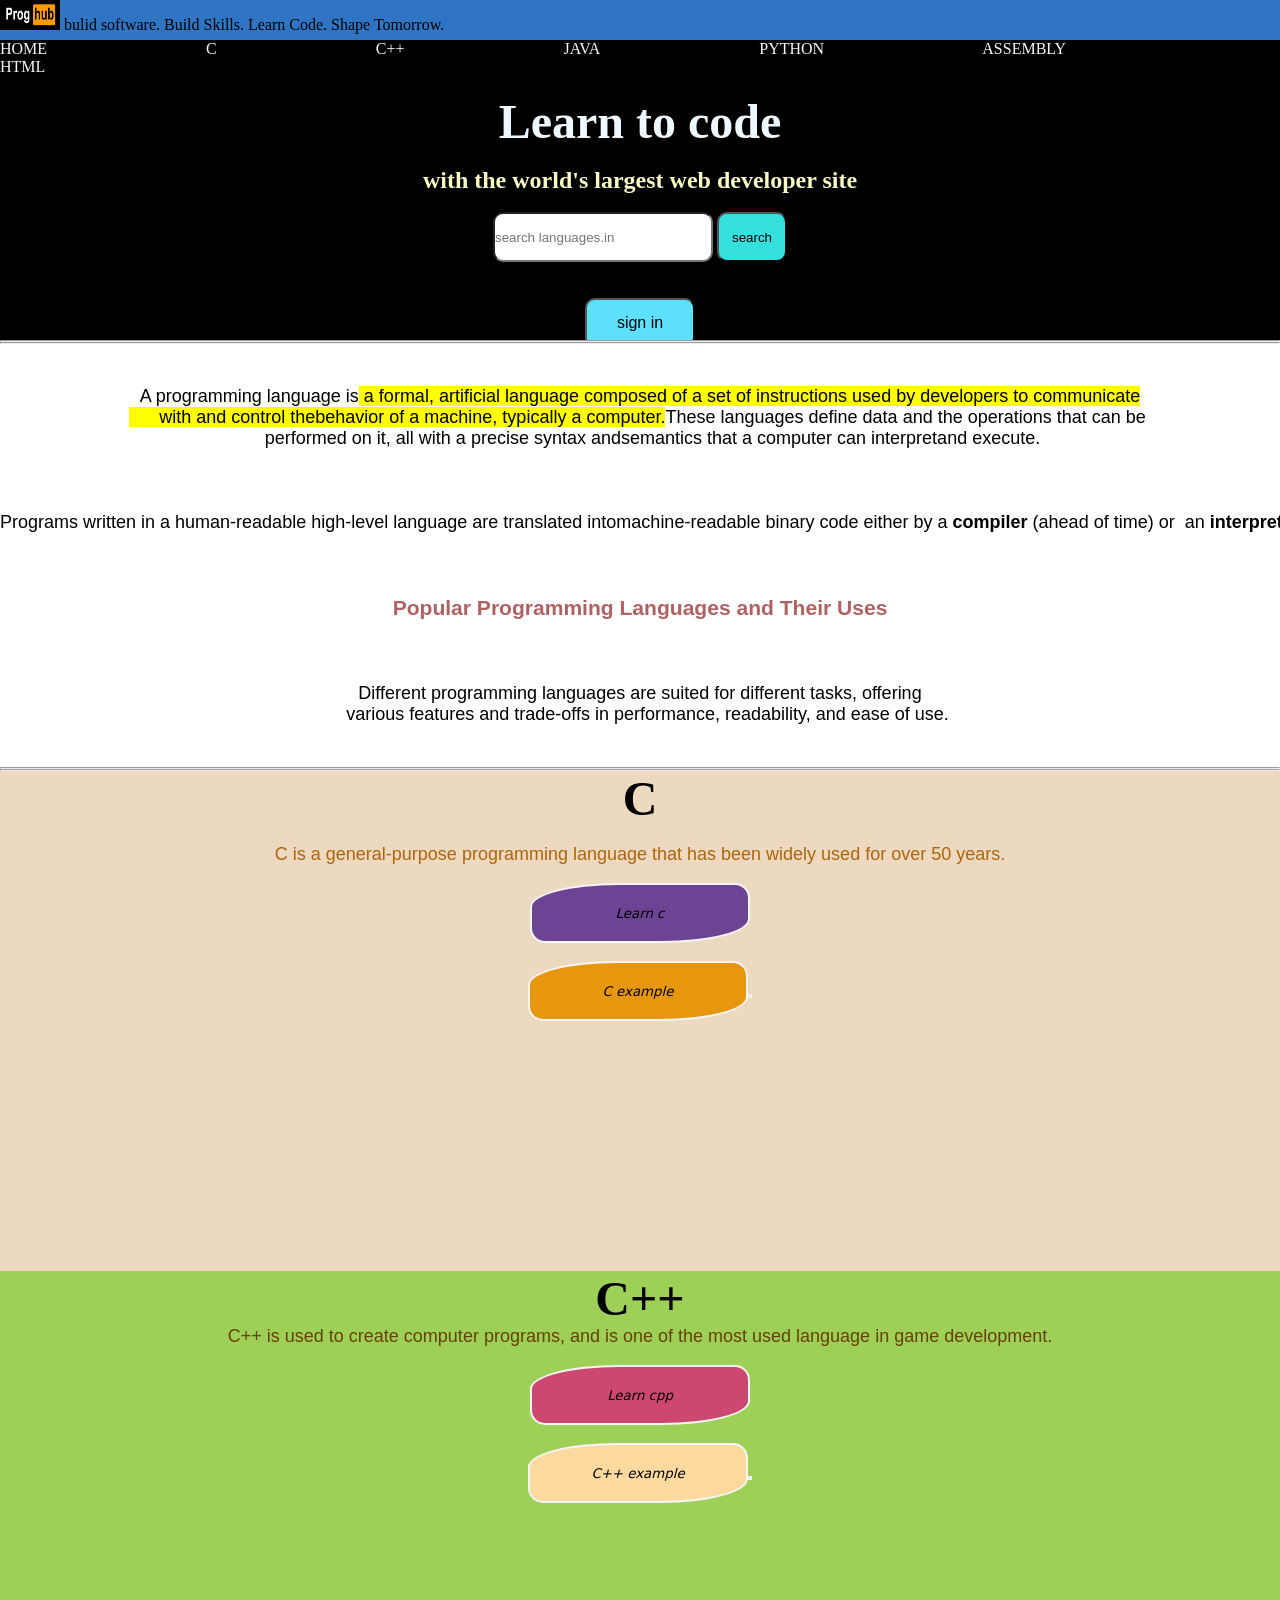
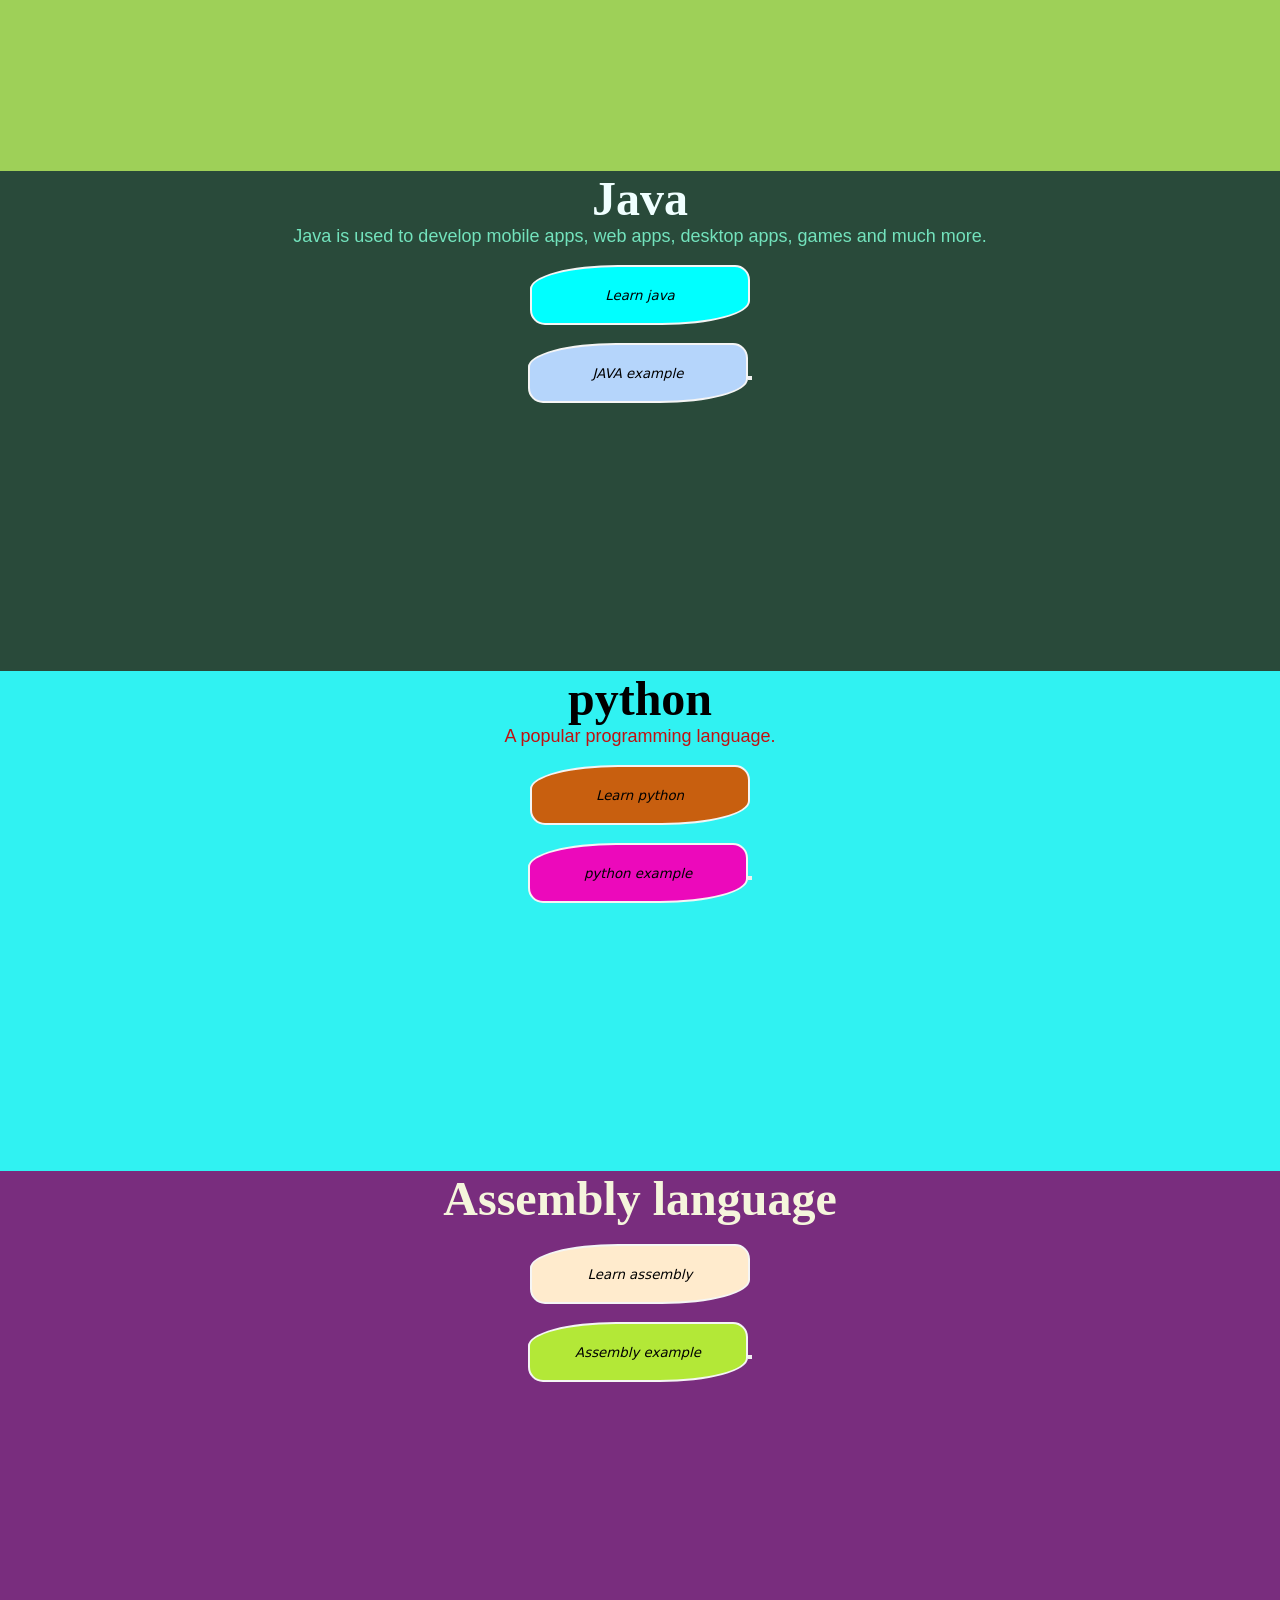
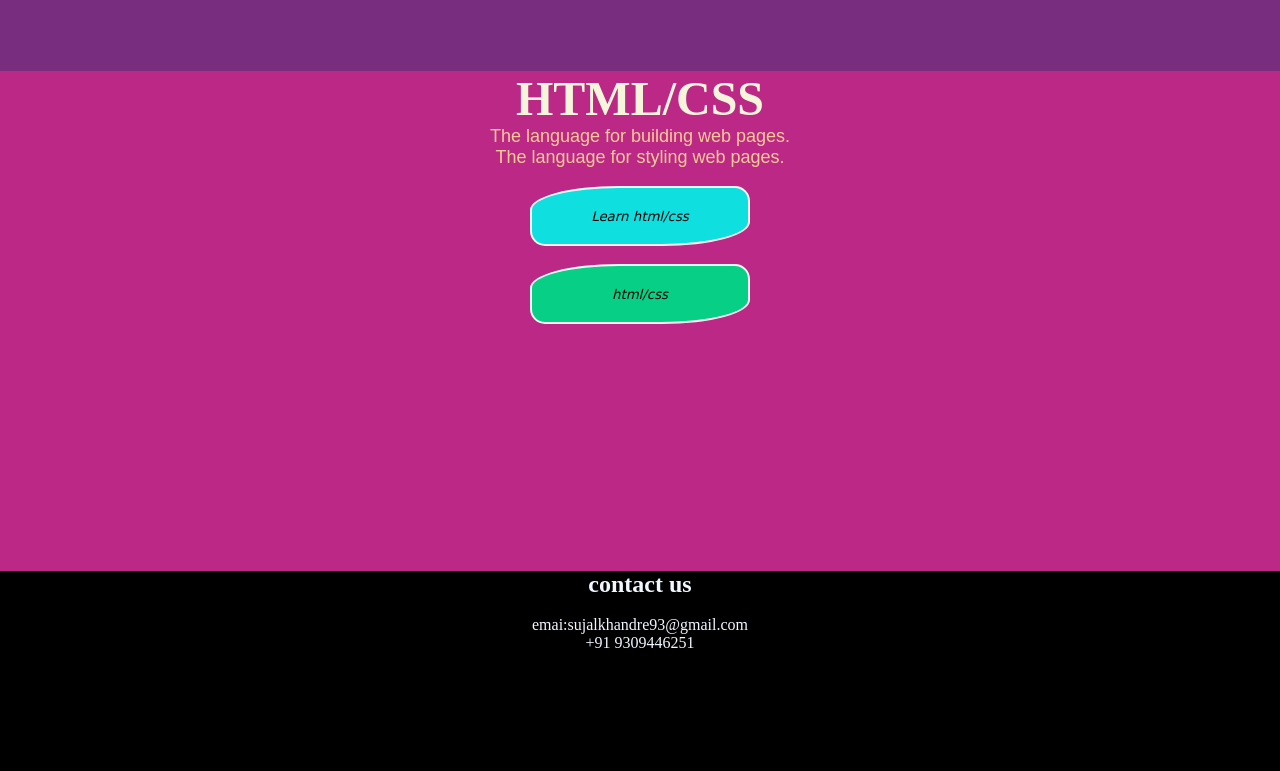
<file: index.html>
<!DOCTYPE html>
<html lang="en">
<head>
 <meta charset="UTF-8">
 <meta name="viewport" content="width=device-width, initial-scale=1.0">
<title>programming hub</title>
<link rel="stylesheet" href="style2.css">
</head>
<body>
<header>
  <nav>
    <div id="navbar1">
     
       <img src="proghub.png" height="30px" width="60px">
        bulid software. Build Skills. Learn Code. Shape Tomorrow.
    
    </div>

   <div id="navbar2">
    
      <a href="home" id="head2">HOME</a>
      <a href="#c" id="head2"> C</a>
      <a href="#cpp" id="head2">C++</a>
      <a href="#java" id="head2">JAVA</a>
      <a href="#python" id="head2">PYTHON</a>
      <a href="#assembly" id="head2">ASSEMBLY</a>
      <a href="#html" id="head2">HTML</a>
      


      <br><br>
      <h1  align="center" id="nav1">Learn to code </h1><br>

      <h3 id="nav2" align="center">with the world's largest web developer site</h3><br>
      
     <center>
         <input type="search" placeholder="search languages.in">
         <button id="three">search</button><br><br><br>
         <a href="sign.html"><button id="one">sign in</button></a>
      </center>
    
    </div>
  </nav>  
</header>
<hr>
<hr>

<center>
  
  <pre> 
    <p>A programming language is<mark> a formal, artificial language composed of a set of instructions used by developers to communicate
      with and control thebehavior of a machine, typically a computer.</mark>These languages define data and the operations that can be 
      performed on it, all with a precise syntax andsemantics that a computer can interpretand execute. </p>

   <p>Programs written in a human-readable high-level language are translated intomachine-readable binary code either by a<b> compiler </b>(ahead of time) or  an<b> interpreter</b> (at runtime). </p>

    <h3><b>Popular Programming Languages and Their Uses</b></h3>

    <p>Different programming languages are suited for different tasks, offering
    various features and trade-offs in performance, readability, and ease of use. </p>
  </pre>
</center>

<hr>
<hr>
<section id="c">
<div class="mydiv" id="box1">
  <center><h1 style="font-size:xxx-large ;"><b> C</b></h1>
    <br>
    <p style="color: rgb(174, 101, 11);
            font-size: large;
            font-family:'Gill Sans', 'Gill Sans MT', Calibri, 'Trebuchet MS', sans-serif;">C is a general-purpose programming language that has been widely used for over 50 years.</p>
            
    <br>
    <a href="c language.html">
    <button id="two" style="background-color: rgb(109, 68, 147);">Learn c</button>
    </a><br><br>
    <a href="c example.html"> <button id="two" style="background-color: rgb(231, 151, 13)" id="two"> C example<button></a>

  </center>
</div> 
</section>

<section id="cpp">
<div class="mydiv" id="box2">
  <center><h1 style="font-size:xxx-large ;"><b>C++</b></h1>
    <p style="color: rgb(101, 64, 3);
              font-size: large;
              font-family:'Gill Sans', 'Gill Sans MT', Calibri, 'Trebuchet MS', sans-serif;">C++ is used to create computer programs, and is one of the most used language in game development.</p>
    <br>
    <a href="cpp language.html">
    <button  id="two" style="background-color: rgb(205, 72, 112);">Learn cpp</button>
    </a><br><br> 
    <a href="c++.html"> <button   id="two" style="background-color: rgb(251, 217, 159)"> C++ example<button></a>

  </center>  
</div> 
</section>


<section id="java">
<div class="mydiv" id="box3">
  <center><h1 style="color: azure;font-size:xxx-large ;"><b>Java</b></h1>
    <p style="color: rgb(115, 227, 189);
             font-size: large;
             font-family:'Gill Sans', 'Gill Sans MT', Calibri, 'Trebuchet MS', sans-serif;">Java is used to develop mobile apps, web apps, desktop apps, games and much more.</p>

   <br>         
    <a href="javalanguage.html">
    <button id="two" style="background-color: aqua;">Learn java</button>
    </a><br><br>
    <a href="java.html"><button style="background-color: rgb(181, 213, 251)" id="two"> JAVA example<button></a>
  </center>
</div> 
</section>


<section id="python">
<div class="mydiv" id="box4">
  <center><h1 style="font-size:xxx-large ;"><b>python</b></h1>
    <p style="color: rgb(192, 17, 17);
            font-size: large;
            font-family:'Gill Sans', 'Gill Sans MT', Calibri, 'Trebuchet MS', sans-serif;">A popular programming language.</p>
    <br>
    <a href="python language.html">
    <button  id="two" style="background-color: rgb(200, 95, 15);">Learn python</button>
    </a><br><br>
    <a href="python.html"> 
    <button  id="two" style="background-color: rgb(236, 9, 187)" id="two"> python example<button></a>
  </center>  
</div> 
</section>


<section id="assembly">
<div class="mydiv" id="box5">
  <center><h1 style="color: beige;font-size:xxx-large ;"><b>Assembly language</b></h1> 
    <br>
    <a href="assembly language.html">
    <button  id="two" style="background-color: blanchedalmond;" >Learn assembly</button>
    </a><br><br>
    <a href="c example.html">
    <button id="two" style="background-color: rgb(179, 232, 55)" id="two"> Assembly example<button>
    </a>

  </center>
</div>
</section>


<section id="html">
<div class="mydiv" id="box6">
  <center><h1 style="color: beige  ;font-size:xxx-large ;"> <b>HTML/CSS</b></h1>
    <p style="color: rgb(249, 204, 150);
              font-size: large;
              font-family:'Gill Sans', 'Gill Sans MT', Calibri, 'Trebuchet MS', sans-serif;
              ">The language for building web pages.<br>
               The language for styling web pages.
    </p><br>
    <a href="html language.html">
    <button  id="two" style="background-color: rgb(15, 223, 223);">Learn html/css</button>
    </a><br><br>
     <a href="htmlcss.html">
    <button  id="two" style="background-color: rgb(7, 208, 134)"> html/css</button>
    </a>

  </center>
</div> 
</section>

<div id="navbar5">
       <footer>
         <center>
            <h2>contact us</h2> <br>
            emai:sujalkhandre93@gmail.com<br>
            +91 9309446251
          </center>
      </footer>
</div>
</body>
</html>
</file>
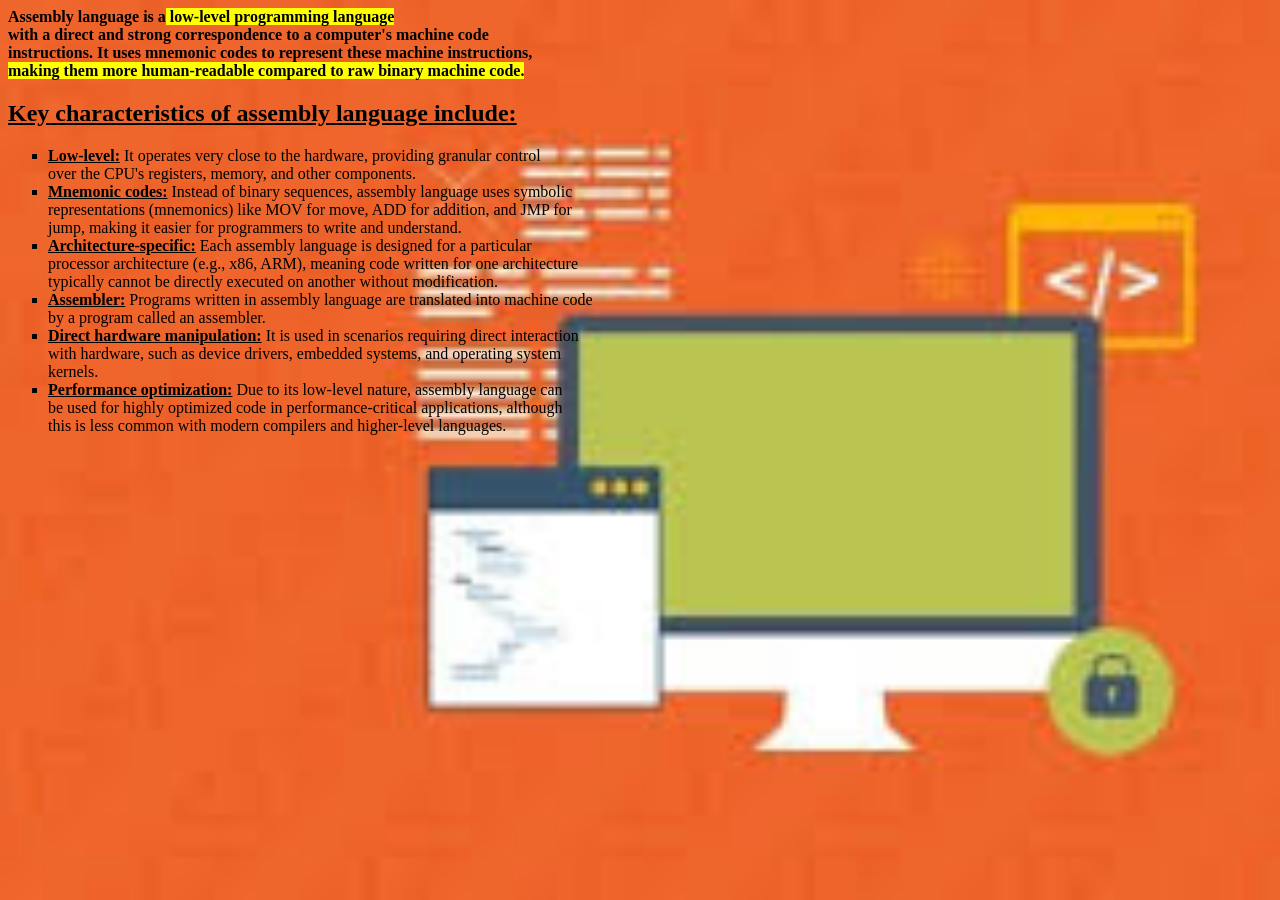
<file: assembly language.html>
<!DOCTYPE html>
<head>
<title>wad practical</title>
</head>
<body background="assembly back.png"
style="background-size: cover;
background-repeat: no-repeat;
background-attachment: fixed;">

<b>Assembly language is a<mark> low-level programming language </mark><br>
with a direct and strong correspondence to a computer's machine code <br>
instructions. It uses mnemonic codes to represent these machine instructions,<br>
<mark> making them more human-readable compared to raw binary machine code.<br></mark></b>

<u><b><h2>Key characteristics of assembly language include:</h2></b></u>

<ul type="square">
<li><u><b>Low-level:</b></u> It operates very close to the hardware, providing granular control<br>
 over the CPU's registers, memory, and other components.<br>
</li>

<li><b><u>Mnemonic codes:</u></b> Instead of binary sequences, assembly language uses symbolic<br>
 representations (mnemonics) like MOV for move, ADD for addition, and JMP for<br>
 jump, making it easier for programmers to write and understand.<br>
</li>

<li><b><u>Architecture-specific:</u></b> Each assembly language is designed for a particular<br>
 processor architecture (e.g., x86, ARM), meaning code written for one architecture<br>
 typically cannot be directly executed on another without modification.<br>
</li>

<li><b><u>Assembler:</u></b> Programs written in assembly language are translated into machine code<br> 
by a program called an assembler.<br>
</li>

<li><b><u>Direct hardware manipulation:</u></b> It is used in scenarios requiring direct interaction<br>
 with hardware, such as device drivers, embedded systems, and operating system <br>
kernels.<br>
</li>

<li><b><u>Performance optimization:</b></u> Due to its low-level nature, assembly language can<br>
 be used for highly optimized code in performance-critical applications, although <br>
this is less common with modern compilers and higher-level languages.<br>
</li>
</ul>
</body>
</html>
</file>
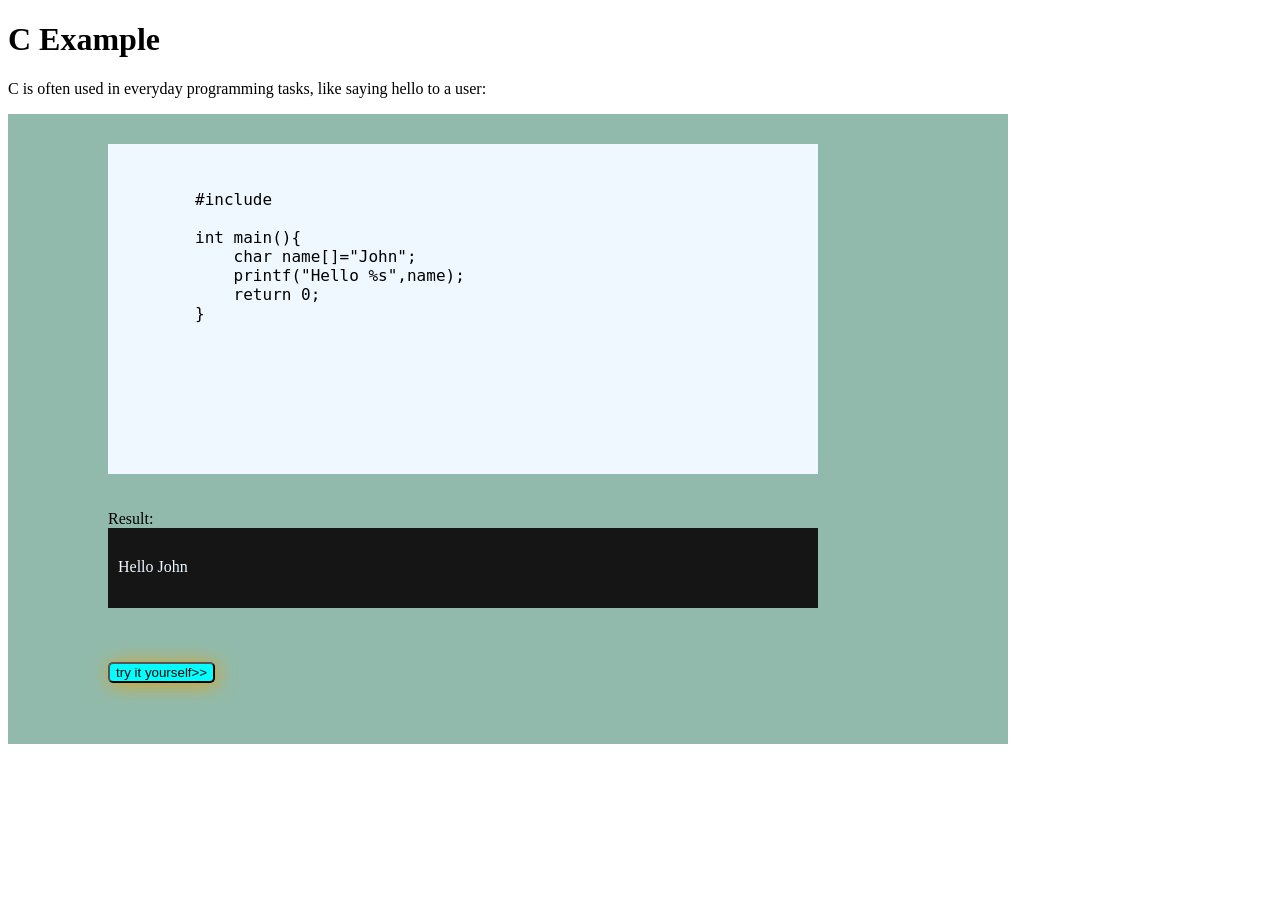
<file: c example.html>
<!DOCTYPE html>
<html lang="en">
<head>
    <meta charset="UTF-8">
    <meta name="viewport" content="width=device-width, initial-scale=1.0">
    <title>Document</title>
    <style>
        div{
            height: 600px;
            width: 900px;
            background-color: rgb(145, 186, 172);
            padding-top: 30px;
            padding-left:100px ;
        }
        #one{
            height: 300px;
            width: 700px;
            background-color: aliceblue;
            padding-left: 10px;
        }
        #two{
            height: 50px;
            width: 700px;
            background-color: rgb(22, 21, 21);
            color: aliceblue;
            padding-left: 10px;
        }
        button{
               background-color:aqua;
               border-radius: 5px;
               box-shadow: 2px 2px 20px goldenrod;
        }
        pre{
            font-size: large;
            text-align:left;
        }
    </style>
</head>
<body>
    <h1>C Example </h1>

    <p> C is often used in everyday  programming tasks, like saying hello to a user:</p>
    <div>
        <div id="one">
         <pre>
        #include <stdio.h>
                
        int main(){
            char name[]="John";
            printf("Hello %s",name);
            return 0;
        }
         </pre>

        </div>
        <br>
        <br>
        Result:
        <br>
        <div id="two">
         Hello John

        </div>
        <br>
        <br>
        <br>
        <button>
            try it yourself>>
        </button>
    </div>
</body>
</html>
</file>
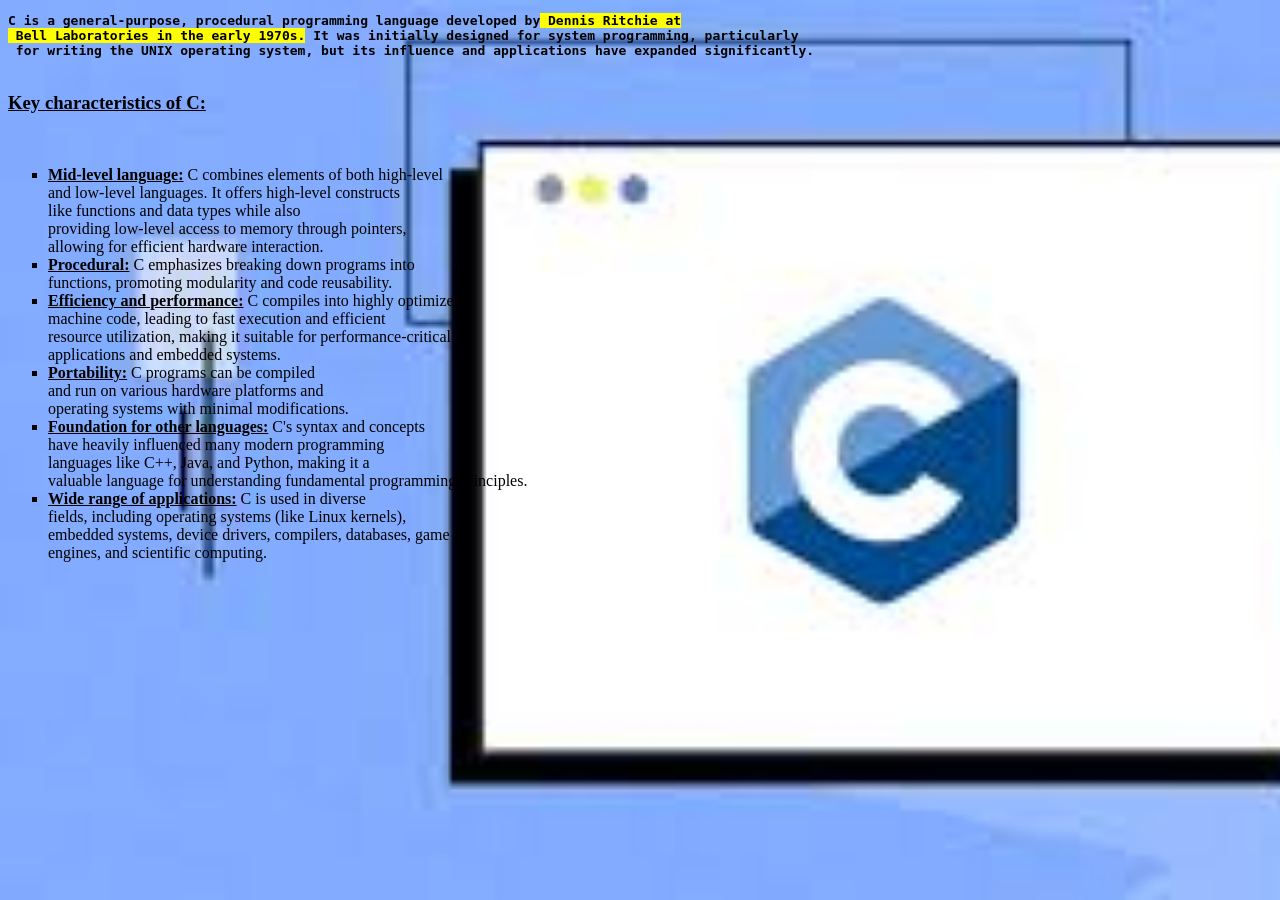
<file: c language.html>
<!DOCTYPE html>
<head>
<title>wad practical</title>
</head>
<body background="c back.png"
style="background-size: cover;
background-repeat: no-repeat;
background-attachment: fixed;">
<pre>
<b>C is a general-purpose, procedural programming language developed by<mark> Dennis Ritchie at<br> Bell Laboratories in the early 1970s.</mark> It was initially designed for system programming, particularly<br> for writing the UNIX operating system, but its influence and applications have expanded significantly. <br></b>
</pre>
<u><b><h3>Key characteristics of C:</h3></b></u>
<br>
<ul type="square">
<li><b><u>Mid-level language:</b></u> C combines elements of both high-level<br> and low-level languages. It offers high-level constructs <br>like functions and data types while also<br> providing low-level access to memory through pointers,<br> allowing for efficient hardware interaction.
<br>
</li>
<li><b><u>Procedural:</b></u> C emphasizes breaking down programs into<br> functions, promoting modularity and code reusability.
<br>
</li>

<li><b><u>Efficiency and performance:</b></u> C compiles into highly optimized<br> machine code, leading to fast execution and efficient<br> resource utilization, making it suitable for performance-critical <br>applications and embedded systems.
<br>
</li>

<li><b><u>Portability:</b></u> C programs can be compiled <br>and run on various hardware platforms and<br> operating systems with minimal modifications.
<br>
</li>

<li><b><u>Foundation for other languages:</b></u> C's syntax and concepts<br> have heavily influenced many modern programming <br>languages like C++, Java, and Python, making it a<br> valuable language for understanding fundamental programming principles.
<br>
</li>

<li><b><u>Wide range of applications:</b></u> C is used in diverse <br>fields, including operating systems (like Linux kernels), <br>embedded systems, device drivers, compilers, databases, game<br> engines, and scientific computing.
</li>
</ul>
</body>
</html>
</file>
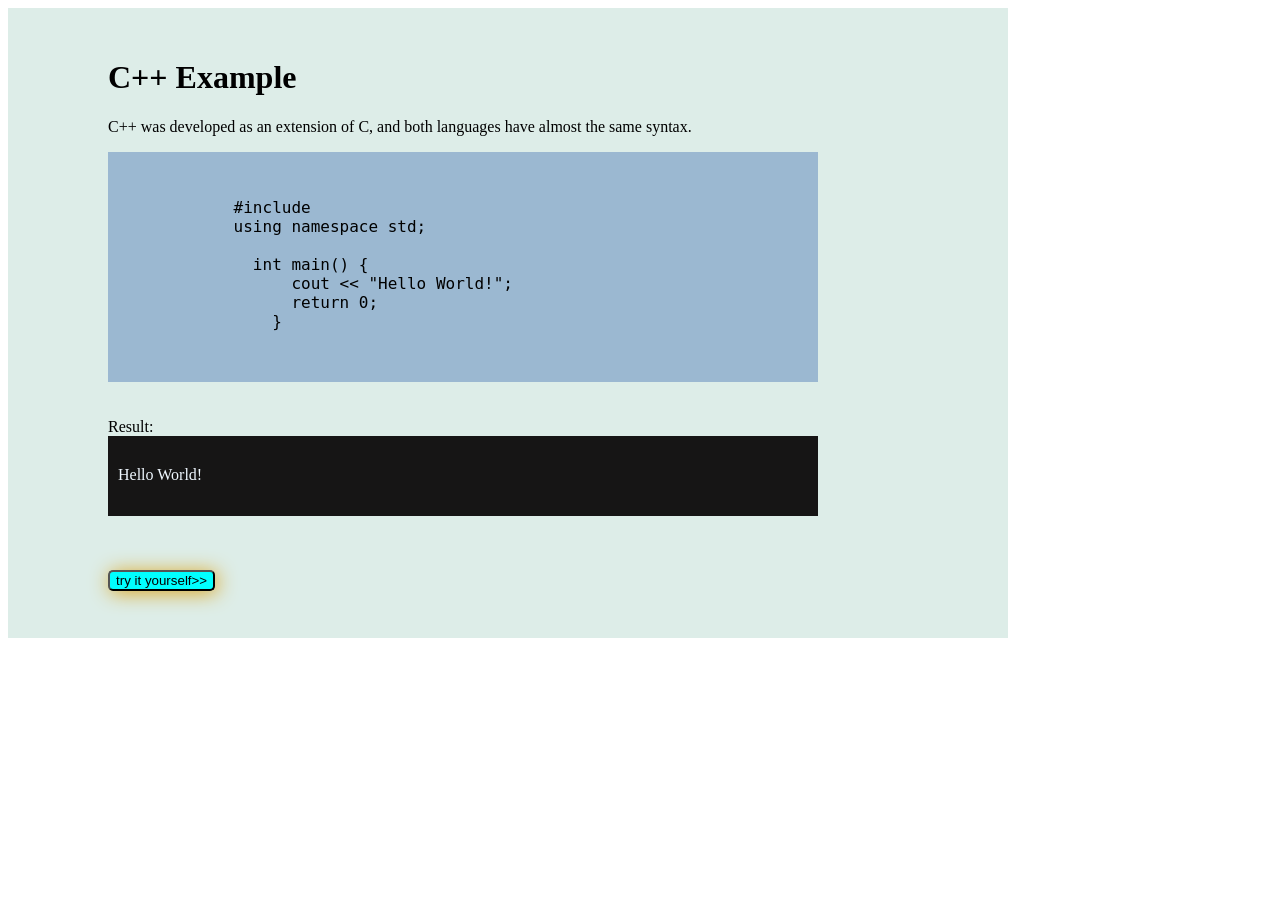
<file: c++.html>
<!DOCTYPE html>
<html lang="en">
<head>
    <meta charset="UTF-8">
    <meta name="viewport" content="width=device-width, initial-scale=1.0">
    <title>Document</title>
    <style>
         #one{
            height: 200px;
            width: 700px;
            background-color: rgb(155, 184, 209);
            padding-left: 10px;
        }
        div{
            height: 600px;
            width: 900px;
            background-color: rgb(221, 237, 232);
            padding-top: 30px;
            padding-left:100px ;
        }
        #two{
            height: 50px;
            width: 700px;
            background-color: rgb(22, 21, 21);
            color: aliceblue;
            padding-left: 10px;
        }
        button{
               background-color:aqua;
               border-radius: 5px;
               box-shadow: 2px 2px 20px goldenrod;
        }
        pre{
            font-size: large;
            text-align:left;
        }
    </style>
</head>
<body>
    
    <div>
        <h1>C++ Example </h1>
    <p>C++ was developed as an extension of C, and both languages have almost the same syntax.</p>
         <div id="one">
           <pre>
            #include <iostream>
            using namespace std;

              int main() {
                  cout << "Hello World!";
                  return 0;
                }
           </pre>
             

        </div>
        <br>
        <br>
        Result:
        <br>
        <div id="two">
         Hello World!

        </div>
        <br>
        <br>
        <br>
        <button>
            try it yourself>>
        </button>

         </div>
    </div>
</body>
</html>
</file>
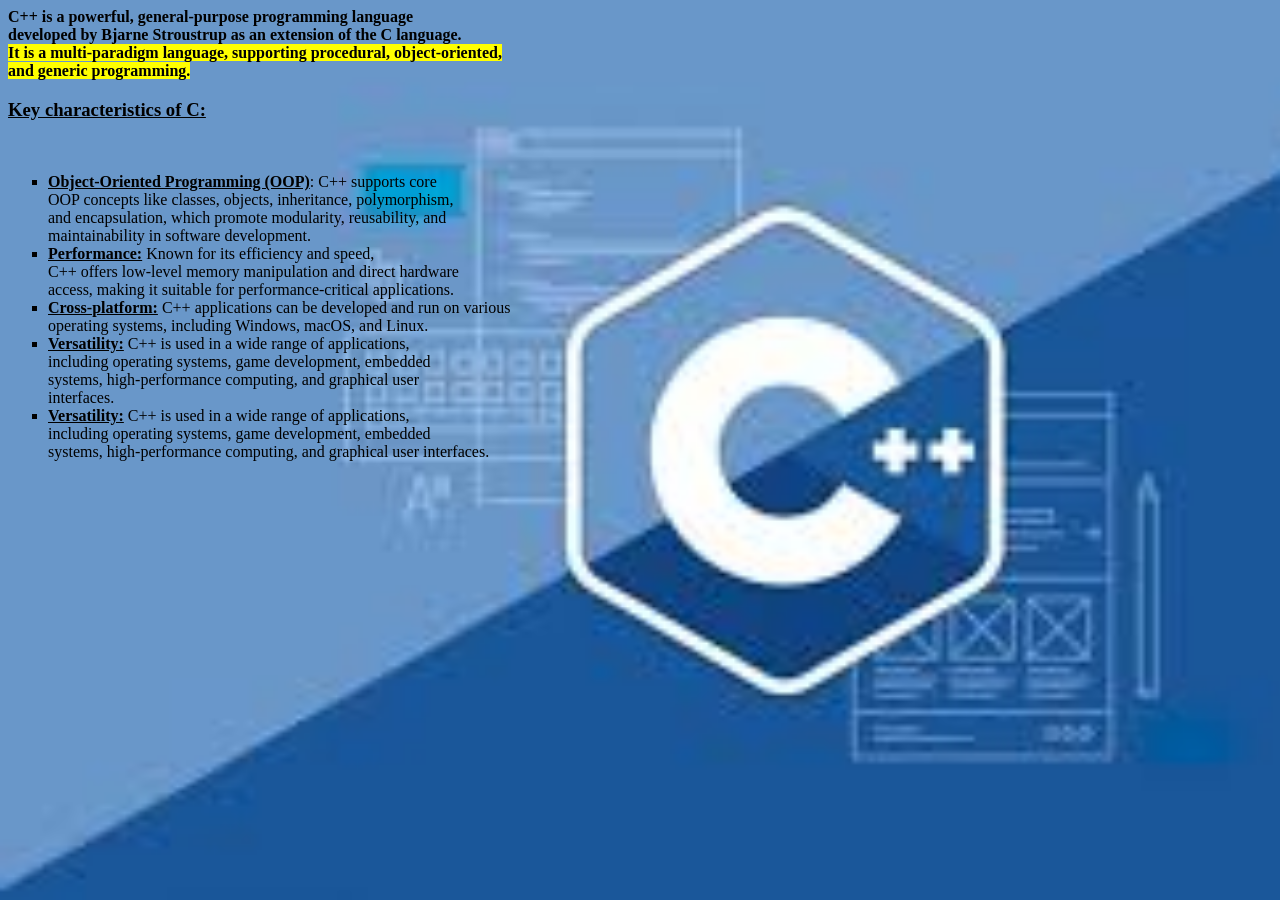
<file: cpp language.html>
<!DOCTYPE html>
<head>
<title>wad practical</title>
</head>
<body background="cpp back.png"
style="background-size: cover;
background-repeat: no-repeat;
background-attachment: fixed;">

<b>C++ is a powerful, general-purpose programming language<br> developed by Bjarne Stroustrup as an extension of the C language.<mark><br> It is a multi-paradigm language, supporting procedural, object-oriented,<br> and generic programming.</mark>
<br></b>

<u><b><h3>Key characteristics of C:</h3></b></u>
<br>
<ul type="square">
<li><u><b>Object-Oriented Programming (OOP)</u></b>: C++ supports core<br> OOP concepts like classes, objects, inheritance, polymorphism,<br> and encapsulation, which promote modularity, reusability, and <br>maintainability in software development.
<br>
</li>

<li><u><b>Performance:</b></u> Known for its efficiency and speed, <br>C++ offers low-level memory manipulation and direct hardware <br>access, making it suitable for performance-critical applications.
<br>
</li>

<li><u><b>Cross-platform:</u></b> C++ applications can be developed and run on various<br> operating systems, including Windows, macOS, and Linux.
<br>
</li>

<li><u><b>Versatility:</u></b> C++ is used in a wide range of applications,<br> including operating systems, game development, embedded <br>systems, high-performance computing, and graphical user<br> interfaces.
<br>
</li>

<li><u><b>Versatility:</b></u> C++ is used in a wide range of applications,<br> including operating systems, game development, embedded<br> systems, high-performance computing, and graphical user interfaces.
<br>
</li>
</ul>
</body>
</html>
</file>
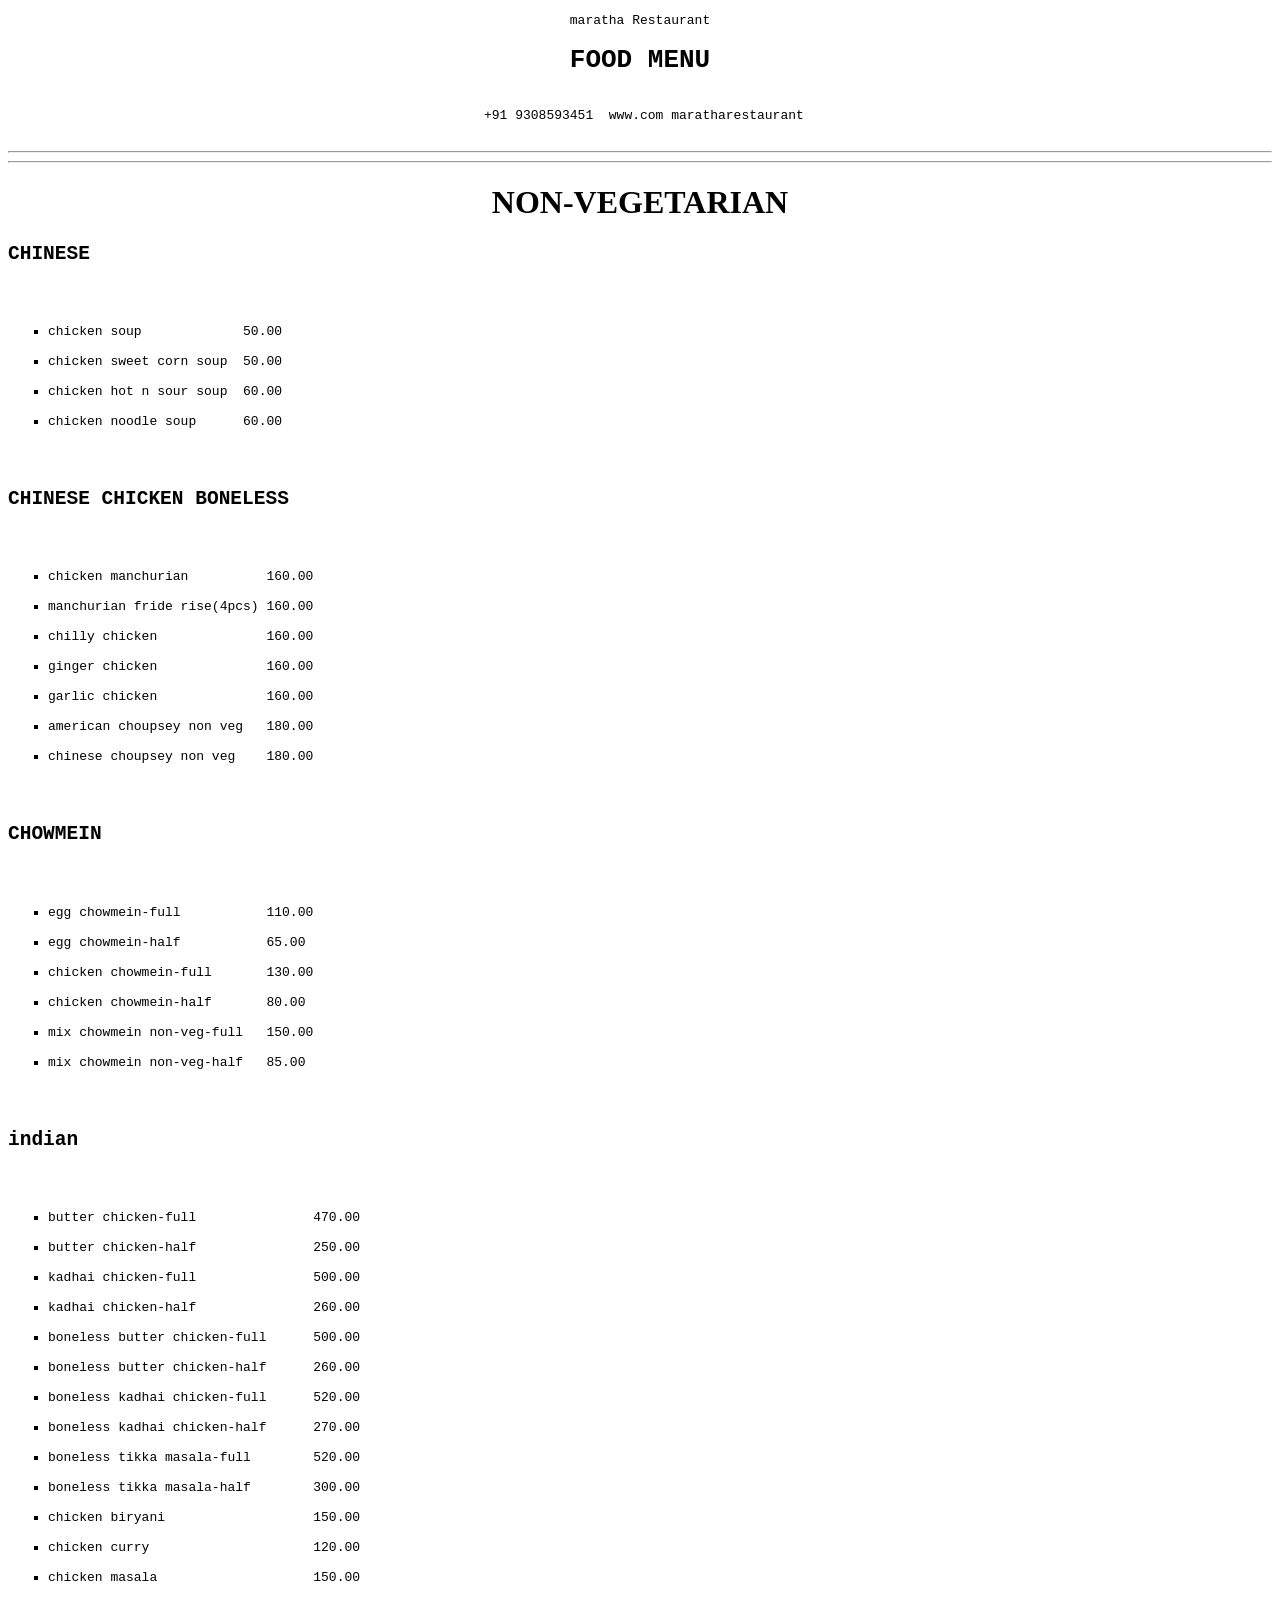
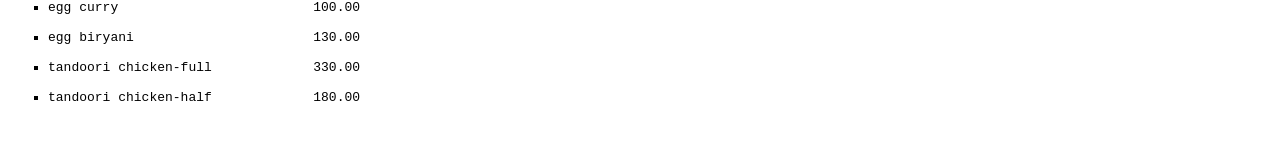
<file: food menu.html>
<!DOCTYPE html>
<head>
<title> menu card </title>
</head>
<body>
<pre>
<center> maratha Restaurant 
<header><b><h1>FOOD MENU</h1></b></header>
 +91 9308593451  www.com maratharestaurant</center>
</pre>
<hr>
<hr>
<center><h1><b>NON-VEGETARIAN</b></h1></center>

<pre>
<h2>CHINESE</h2>                        
<ul type="square">                                       
<li>chicken soup             50.00</li>               
<li>chicken sweet corn soup  50.00</li>
<li>chicken hot n sour soup  60.00</li>
<li>chicken noodle soup      60.00</li>
</ul>
</pre>

<pre>
<h2>CHINESE CHICKEN BONELESS</h2>
<ul type="square">
<li>chicken manchurian          160.00</li>
<li>manchurian fride rise(4pcs) 160.00</li>
<li>chilly chicken              160.00 </li>
<li>ginger chicken              160.00</li>
<li>garlic chicken              160.00</li>
<li>american choupsey non veg   180.00</li>
<li>chinese choupsey non veg    180.00</li>
</ul>
</pre>

<pre>
<h2>CHOWMEIN</h2>
<ul type="square">
<li>egg chowmein-full           110.00 </li>
<li>egg chowmein-half           65.00 </li>
<li>chicken chowmein-full       130.00</li>
<li>chicken chowmein-half       80.00</li>
<li>mix chowmein non-veg-full   150.00</li>
<li>mix chowmein non-veg-half   85.00</li>
</ul>
</pre>

<pre>
<h2>indian</h2>
<ul type="square">
<li>butter chicken-full               470.00</li>
<li>butter chicken-half               250.00</li>
<li>kadhai chicken-full               500.00</li>
<li>kadhai chicken-half               260.00</li>
<li>boneless butter chicken-full      500.00</li>
<li>boneless butter chicken-half      260.00</li>
<li>boneless kadhai chicken-full      520.00</li>
<li>boneless kadhai chicken-half      270.00</li>
<li>boneless tikka masala-full        520.00</li>
<li>boneless tikka masala-half        300.00</li>
<li>chicken biryani                   150.00 </li>
<li>chicken curry                     120.00</li>
<li>chicken masala                    150.00</li>
<li>egg curry                         100.00</li>
<li>egg biryani                       130.00</li>
<li>tandoori chicken-full             330.00</li>
<li>tandoori chicken-half             180.00</li>
</ul>
</pre>
</body>
</html>
</file>
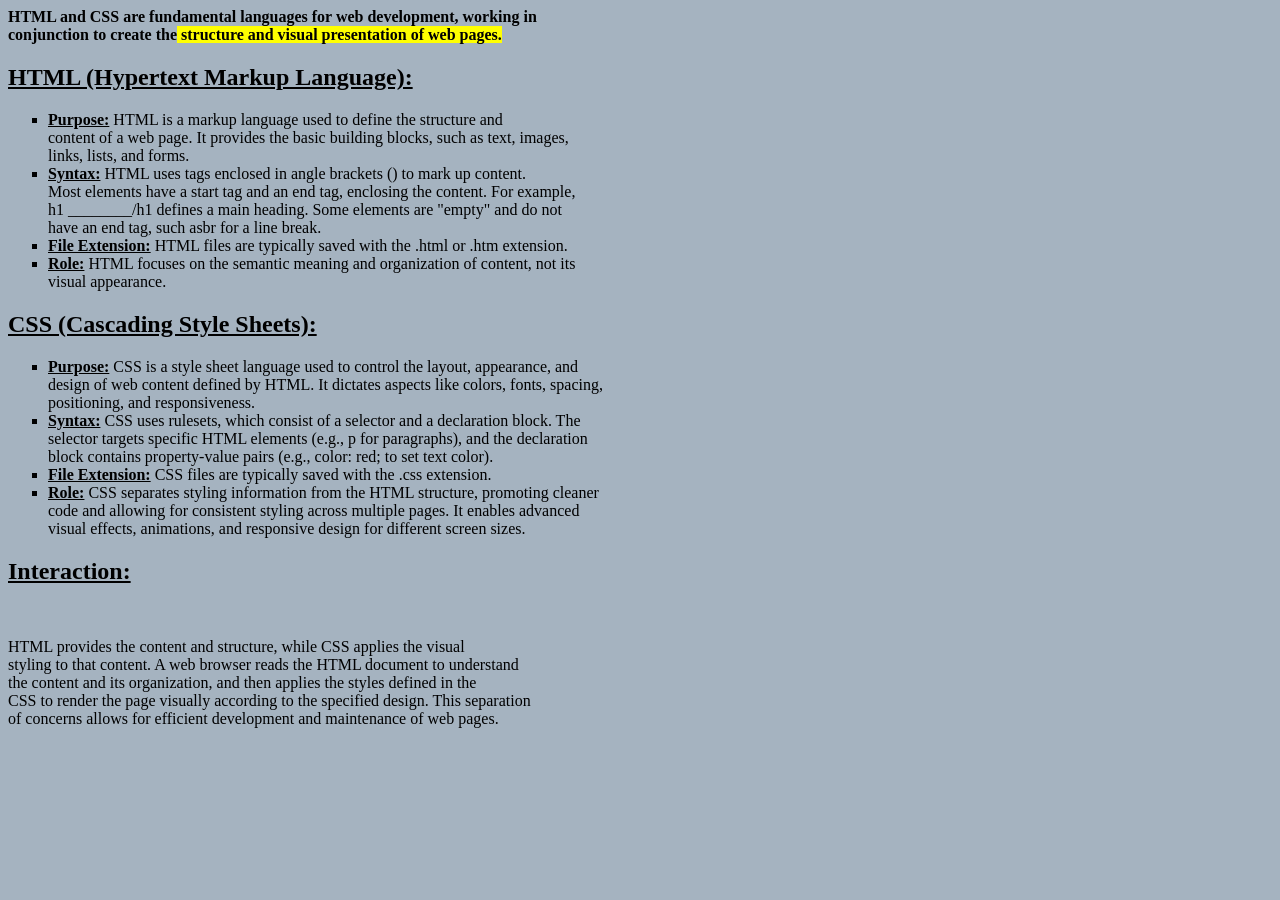
<file: html language.html>
<!DOCTYPE html>
<head>
<title>wad practical</title>
</head>
<body style="background-color: rgb(165, 179, 192);">

<b>HTML and CSS are fundamental languages for web development, working in<br>
 conjunction to create the<mark> structure and visual presentation of web pages.</mark></b>

<u><b><h2>HTML (Hypertext Markup Language):</u></b></h2>

<ul type="square">

<li><b><u>Purpose:</b></u> HTML is a markup language used to define the structure and <br>
content of a web page. It provides the basic building blocks, such as text, images,<br>
 links, lists, and forms.<br>
</li>

<li><u><b>Syntax:</u></b> HTML uses tags enclosed in angle brackets (<tagname>) to mark up content.<br>
 Most elements have a start tag and an end tag, enclosing the content. For example,<br>
 h1 ________/h1 defines a main heading. Some elements are "empty" and do not<br>
 have an end tag, such asbr for a line break.<br>
</li>

<li><b><u> File Extension:</u></b> HTML files are typically saved with the .html or .htm extension.<br>
</li>

<li><u><b>Role:</b></u> HTML focuses on the semantic meaning and organization of content, not its<br>
 visual appearance.<br>
</li>
</ul>

<h2><u><b>CSS (Cascading Style Sheets):</h2></u></b>

<ul type="square">

<li><b><u>Purpose:</u></b> CSS is a style sheet language used to control the layout, appearance, and<br> 
design of web content defined by HTML. It dictates aspects like colors, fonts, spacing,<br>
 positioning, and responsiveness.<br>
</li>

<li><b><u>Syntax:</u></b> CSS uses rulesets, which consist of a selector and a declaration block. The<br>
 selector targets specific HTML elements (e.g., p for paragraphs), and the declaration <br>
block contains property-value pairs (e.g., color: red; to set text color).<br>
</li>

<li><b><u>File Extension:</u></b> CSS files are typically saved with the .css extension.<br>
</li>

<li><b><u>Role:</u></b> CSS separates styling information from the HTML structure, promoting cleaner<br>
 code and allowing for consistent styling across multiple pages. It enables advanced <br>
visual effects, animations, and responsive design for different screen sizes. <br>
</li>
</ul>



<h2><b><u>Interaction:</u></b></h2>
<br>
<p>HTML provides the content and structure, while CSS applies the visual<br>
 styling to that content. A web browser reads the HTML document to understand<br> 
the content and its organization, and then applies the styles defined in the <br>
CSS to render the page visually according to the specified design. This separation<br>
 of concerns allows for efficient development and maintenance of web pages.<br>
 

</body>
</html>
</file>
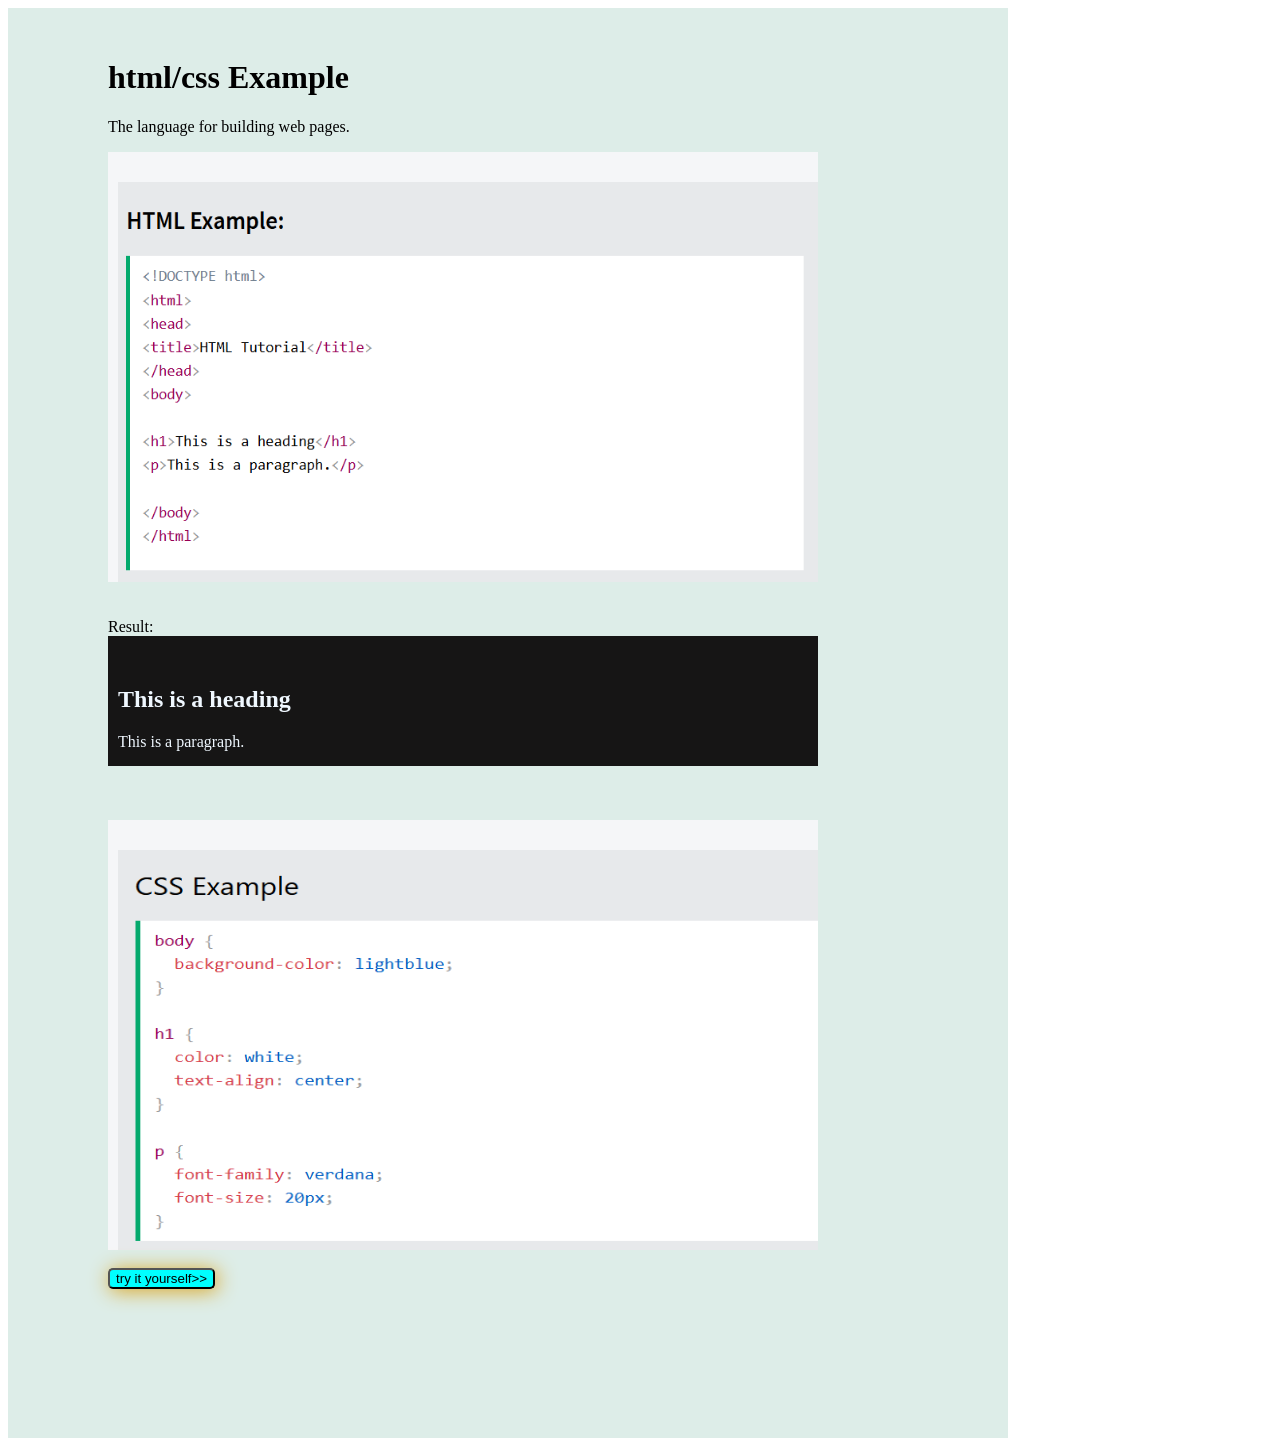
<file: htmlcss.html>
<!DOCTYPE html>
<html lang="en">
<head>
    <meta charset="UTF-8">
    <meta name="viewport" content="width=device-width, initial-scale=1.0">
    <title>Document</title>
    <style>
         #one{
            height: 400px;
            width: 700px;
            background-color: rgb(245, 246, 248);
            padding-left: 10px;
        }
        div{
            height: 1400px;
            width: 900px;
            background-color: rgb(221, 237, 232);
            padding-top: 30px;
            padding-left:100px ;
        }
        #two{
            height: 100px;
            width: 700px;
            background-color: rgb(22, 21, 21);
            color: aliceblue;
            padding-left: 10px;
        }
        button{
               background-color:aqua;
               border-radius: 5px;
               box-shadow: 2px 2px 20px goldenrod;
        }
        pre{
            font-size: large;
            text-align:left;
        }
    </style>
</head>
<body>
    
    <div>
        <h1>html/css Example </h1>
    <p>The language for building web pages.</p>
         <div id="one">
           <img src="html.png" height="400px" width="700px">

        </div>
        <br>
        <br>
        Result:
        <br>
        <div id="two">
        <h2> This is a heading</h2>
        This is a paragraph.

        </div>
        <br>
        <br>
        <br>
        <div id="one">
        <img src="css,png.png" height="400px" width="700px">

        </div>
        <br>
        
        <button>
            try it yourself>>
        </button>

         </div>
    </div>
</body>
</html>
</file>
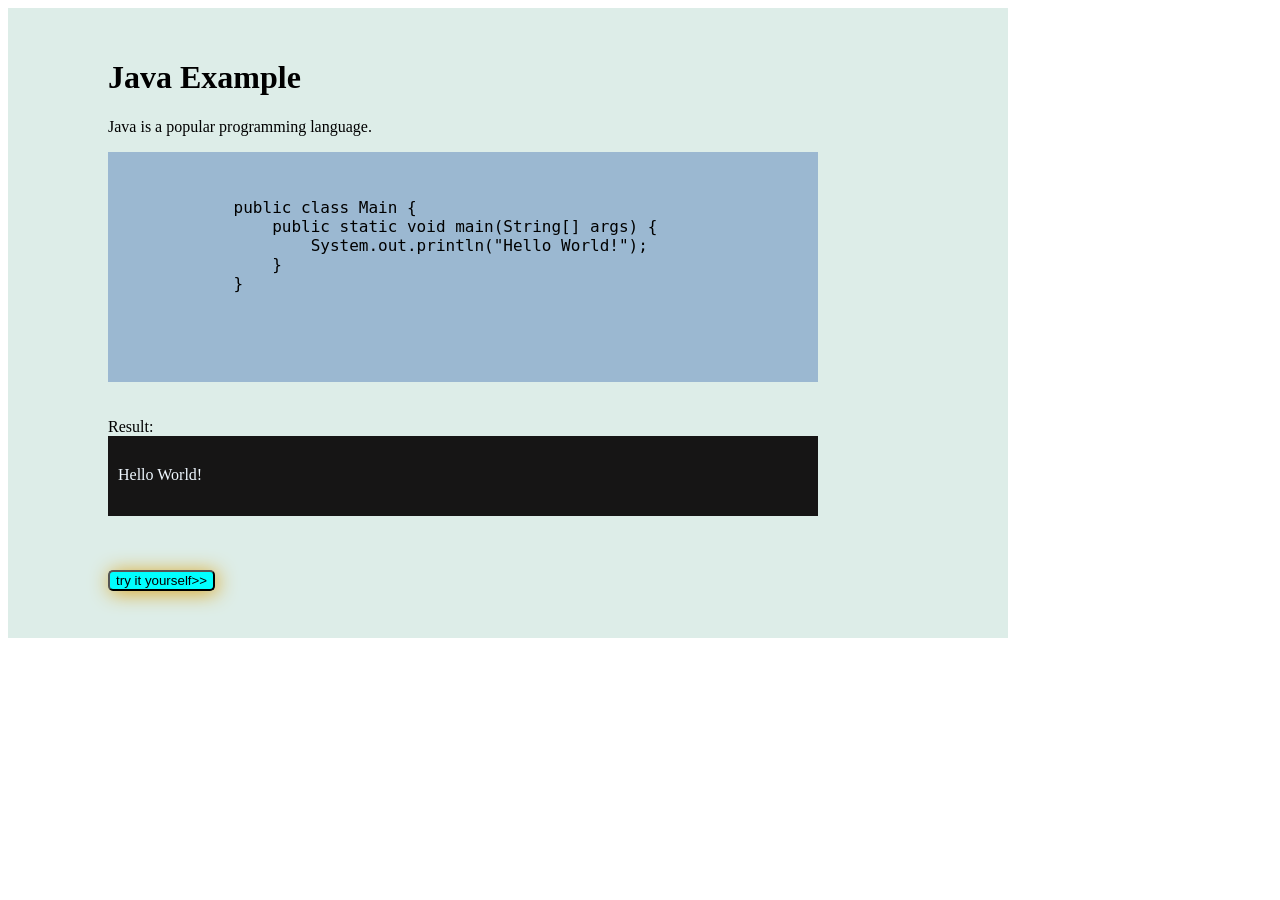
<file: java.html>
<!DOCTYPE html>
<html lang="en">
<head>
    <meta charset="UTF-8">
    <meta name="viewport" content="width=device-width, initial-scale=1.0">
    <title>Document</title>
    <style>
         #one{
            height: 200px;
            width: 700px;
            background-color: rgb(155, 184, 209);
            padding-left: 10px;
        }
        div{
            height: 600px;
            width: 900px;
            background-color: rgb(221, 237, 232);
            padding-top: 30px;
            padding-left:100px ;
        }
        #two{
            height: 50px;
            width: 700px;
            background-color: rgb(22, 21, 21);
            color: aliceblue;
            padding-left: 10px;
        }
        button{
               background-color:aqua;
               border-radius: 5px;
               box-shadow: 2px 2px 20px goldenrod;
        }
        pre{
            font-size: large;
            text-align:left;
        }
    </style>
</head>
<body>
    
    <div>
        <h1>Java Example </h1>
    <p>Java is a popular programming language.</p>
         <div id="one">
           <pre>
            public class Main {
                public static void main(String[] args) {
                    System.out.println("Hello World!");
                }
            }


           </pre>
             

        </div>
        <br>
        <br>
        Result:
        <br>
        <div id="two">
         Hello World!

        </div>
        <br>
        <br>
        <br>
        <button>
            try it yourself>>
        </button>

         </div>
    </div>
</body>
</html>
</file>
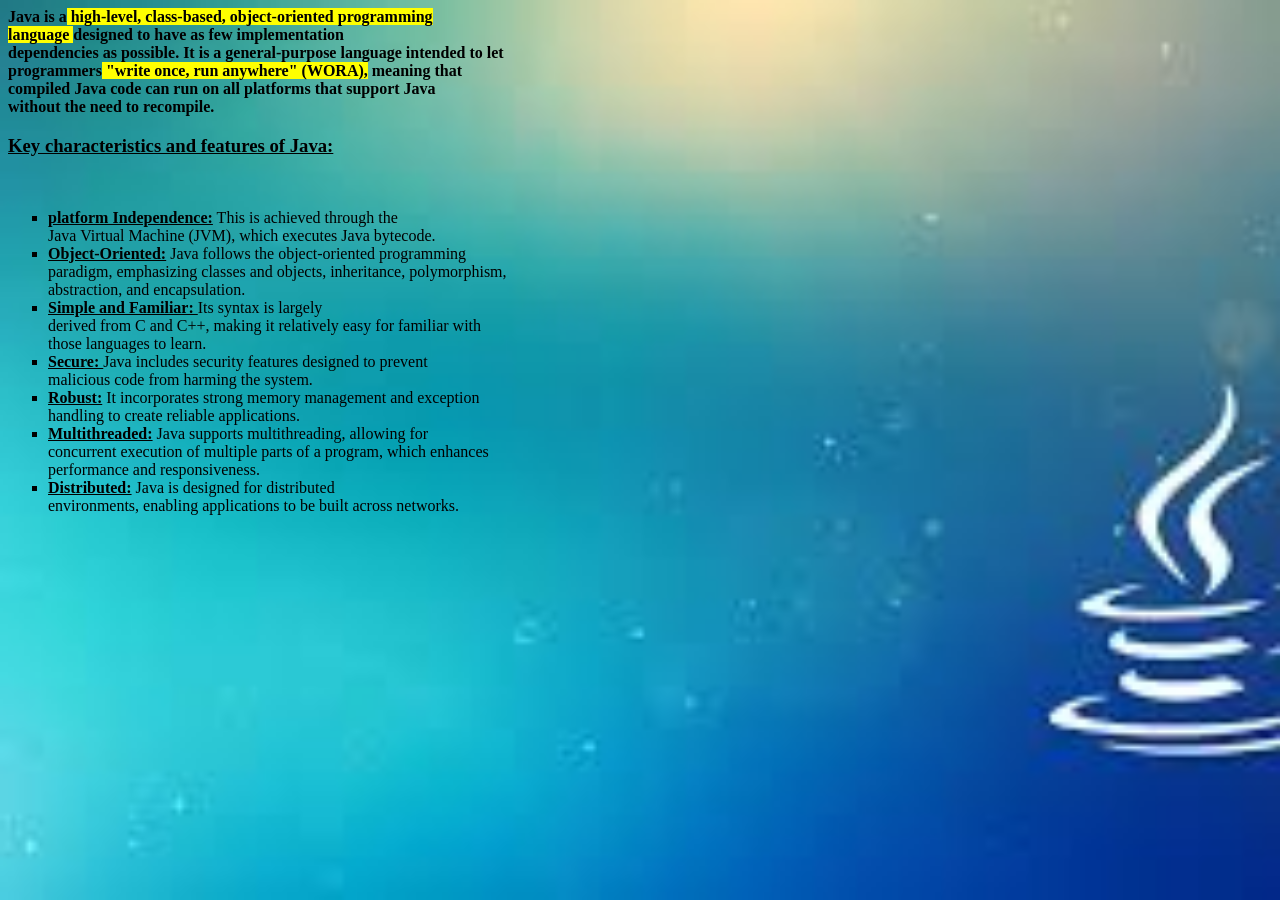
<file: javalanguage.html>
<!DOCTYPE html>
<head>
<title>wad practical</title>
</head>
<body background="java back.png"
style="background-size: cover;
background-repeat: no-repeat;
background-attachment: fixed;">

<b>Java is a<mark> high-level, class-based, object-oriented programming<br> language </mark>designed to have as few implementation<br> dependencies as possible. It is a general-purpose language intended to let<br> programmers<mark> "write once, run anywhere" (WORA),</mark> meaning that<br> compiled Java code can run on all platforms that support Java<br> without the need to recompile.
<br></b>

<u><b><h3>Key characteristics and features of Java:</h3></b></u>
<br>
<ul type="square">
<li><u><b>platform Independence:</u></b> This is achieved through the<br> Java Virtual Machine (JVM), which executes Java bytecode.<br></li>


<li><u><b>Object-Oriented:</u></b> Java follows the object-oriented programming<br>  paradigm, emphasizing classes and objects, inheritance, polymorphism,<br>  abstraction, and encapsulation.<br>
</li>


<li><u><b>Simple and Familiar: </u></b>Its syntax is largely<br>  derived from C and C++, making it relatively easy for  familiar with<br> those languages to learn.<br>
</li>


<li><u><b>Secure: </u></b>Java includes security features designed to prevent <br>malicious code from harming the system.<br>
</li>


<li><u><b>Robust:</u></b> It incorporates strong memory management and exception<br> handling to create reliable applications.<br>
</li>


<li><u><b>Multithreaded:</u></b> Java supports multithreading, allowing for<br> concurrent execution of multiple parts of a program, which enhances<br> performance and responsiveness.<br>
</li>

<li><u><b>Distributed:</u></b> Java is designed for distributed<br> environments, enabling applications to be built across networks.<br>
</li>
</body>
</html>
</file>
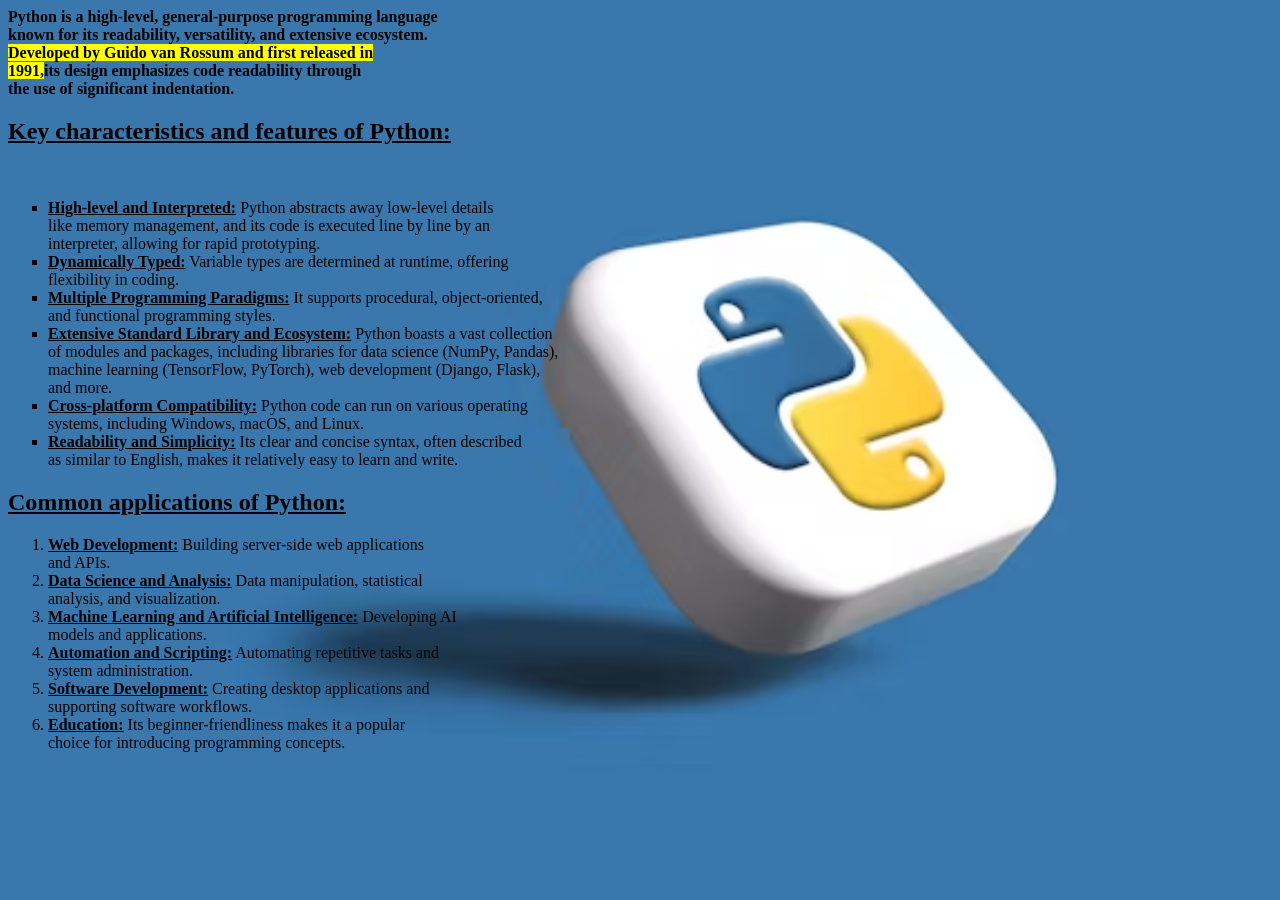
<file: python language.html>
<!DOCTYPE html>
<head>
<title>wad practical</title>
</head>
<body background="python back.png"
style="background-size: cover;
background-repeat: no-repeat;
background-attachment: fixed;">
<b>Python is a high-level, general-purpose programming language<br> known for its readability, versatility, and extensive ecosystem.<br><mark> Developed by Guido van Rossum and first released in <br>1991,</mark>its design emphasizes code readability through<br> the use of significant indentation. <br></b>

<u><b><h2>Key characteristics and features of Python:</u></b></h2>
<br>
<ul type="square">

<li><b><u>High-level and Interpreted:</b></u> Python abstracts away low-level details<br>
 like memory management, and its code is executed line by line by an<br>
 interpreter, allowing for rapid prototyping.<br>
</li>

<li><b><u>Dynamically Typed:</b></u> Variable types are determined at runtime, offering<br>
 flexibility in coding.<br>
</li>

<li><u><b>Multiple Programming Paradigms:</b></u> It supports procedural, object-oriented,<br>and functional programming styles.<br>
</li>

<li><u><b>Extensive Standard Library and Ecosystem:</u></b> Python boasts a vast collection<br> of modules and packages, including libraries for data science (NumPy, Pandas),<br> machine learning (TensorFlow, PyTorch), web development (Django, Flask),<br>
 and more.<br>
</li>

<li><b><u>Cross-platform Compatibility:</u></b> Python code can run on various operating <br>systems, including Windows, macOS, and Linux.<br>
</li>

<li><u><b>Readability and Simplicity:</b></u> Its clear and concise syntax, often described<br>as similar to English, makes it relatively easy to learn and write.<br>
</li>
</ul>
<u><b><h2>Common applications of Python:</u></b></h2>

<ol type="1">

<li><b><u>Web Development:</b></u> Building server-side web applications<br>
 and APIs.<br>
</li>

<li><u><b>Data Science and Analysis:</u></b> Data manipulation, statistical<br>
 analysis, and visualization.<br>
</li>

<li><b><u>Machine Learning and Artificial Intelligence:</u></b> Developing AI<br>
 models and applications.<br>
</li>

<li><b><u>Automation and Scripting:</b></u> Automating repetitive tasks and<br>
 system administration.<br>

<li><b><u>Software Development:</b></u> Creating desktop applications and<br>
supporting software workflows.<br>
</li>

<li><b><u>Education:</u></b> Its beginner-friendliness makes it a popular<br> 
choice for introducing programming concepts.<br>
</li>
</ol>
</body>
</html>
</file>
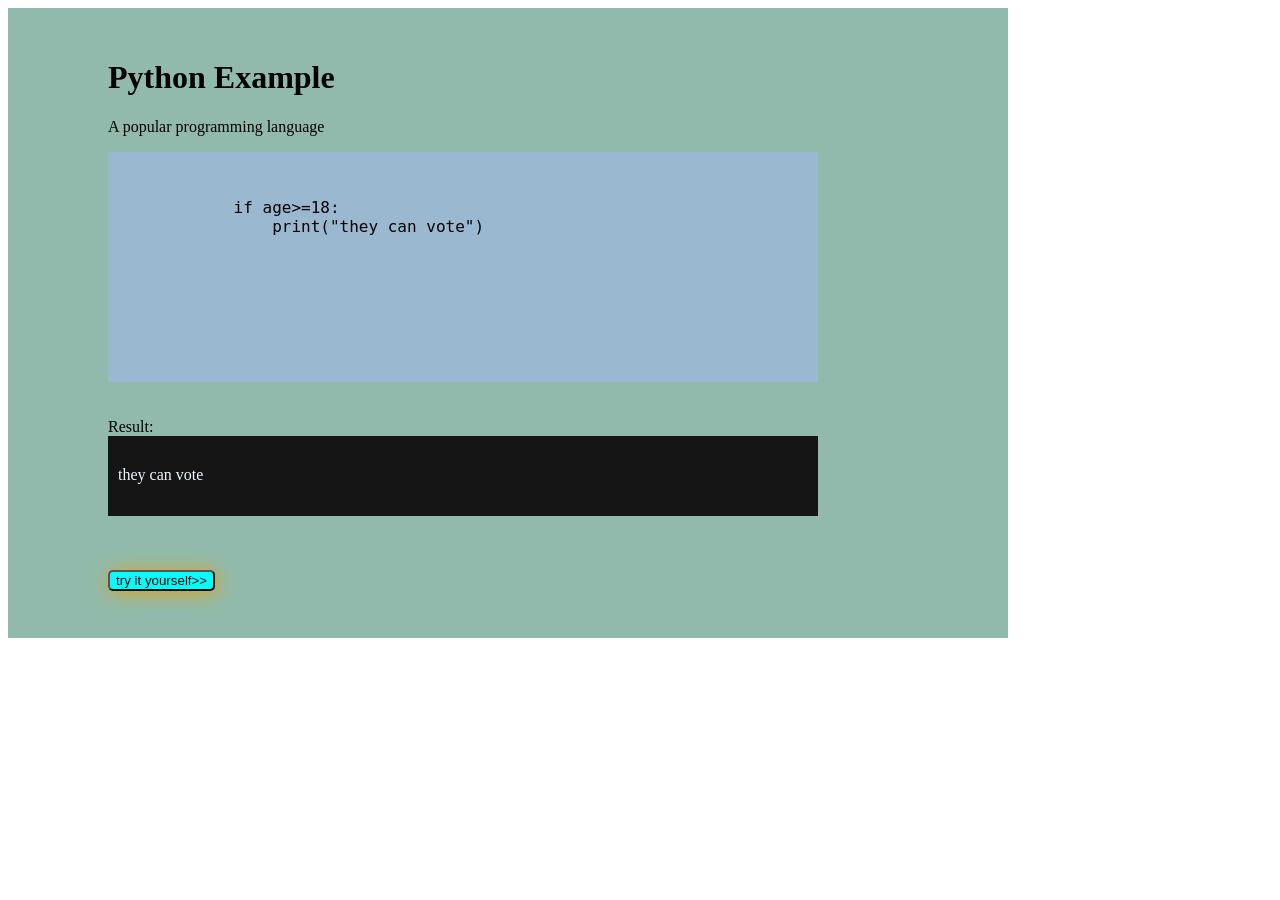
<file: python.html>
<!DOCTYPE html>
<html lang="en">
<head>
    <meta charset="UTF-8">
    <meta name="viewport" content="width=device-width, initial-scale=1.0">
    <title>Document</title>
    <style>
         #one{
            height: 200px;
            width: 700px;
            background-color: rgb(155, 184, 209);
            padding-left: 10px;
        }
        div{
            height: 600px;
            width: 900px;
            background-color: rgb(145, 186, 172);
            padding-top: 30px;
            padding-left:100px ;
        }
        #two{
            height: 50px;
            width: 700px;
            background-color: rgb(22, 21, 21);
            color: aliceblue;
            padding-left: 10px;
        }
        button{
               background-color:aqua;
               border-radius: 5px;
               box-shadow: 2px 2px 20px goldenrod;
        }
        pre{
            font-size: large;
            text-align:left;
        }
    </style>
</head>
<body>
    
    <div>
        <h1>Python Example </h1>
    <p>A popular programming language</p>
         <div id="one">
           <pre>
            if age>=18:
                print("they can vote")
           </pre>
             

        </div>
        <br>
        <br>
        Result:
        <br>
        <div id="two">
         they can vote

        </div>
        <br>
        <br>
        <br>
        <button>
            try it yourself>>
        </button>

         </div>
    </div>
</body>
</html>
</file>
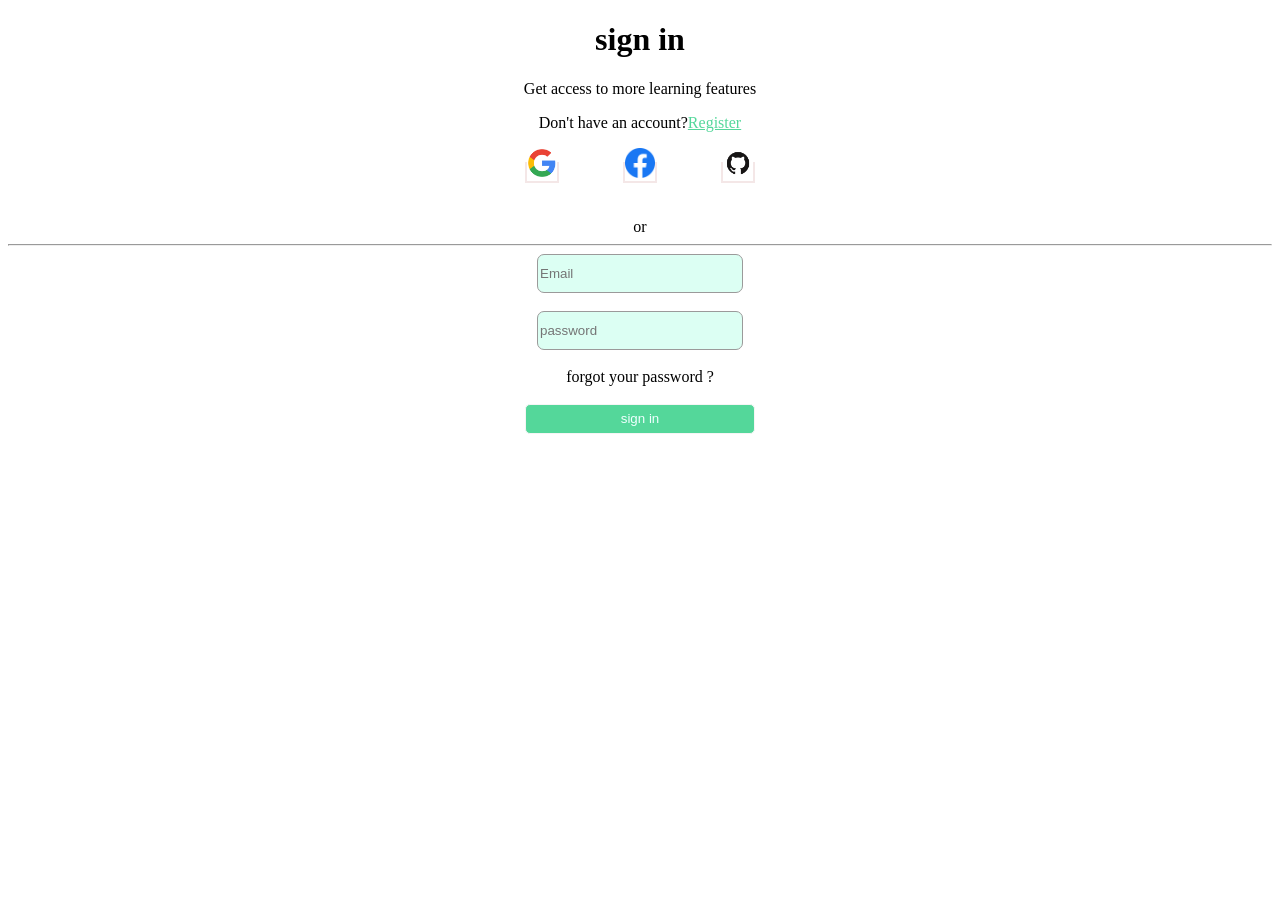
<file: sign.html>
<!DOCTYPE html>
<head>
<meta charset="UTF-8">
<meta name="viewport" content="width=device-width, initial-scale=1.0">
<title>sign page</title>
<style>
    span{
        margin:30px ;
        height:80px;
        width:80px;
        border: 2px solid rgb(244, 231, 231);
    }
    input{
        background-color: rgb(220, 255, 243);
        height: 35px;
        width: 200px;
        border-radius:7px ;
        border: 1px solid rgb(155, 154, 154);
        
    }
    button{
        color: azure;
        height: 30px;
        width: 230px;
        background-color: #3dd28de0;
        border: 1px solid whitesmoke;
        border-radius: 5px;

    }
    u{
        color: #3dd28de0;
    }
    #one:hover{
        background-color: rgb(1, 106, 50);
    }
</style>
</head>
<body>
<center>
    <h1>sign in</h1>
    <p id="one">Get access to more learning features</p>
    
    <p id="two"> Don't have an account?<u>Register</u></p>

    <span><img src="Googlelogo.png"  height="30px" width="30px"></span>
    <span><img src="Facebooklogo.png" height="30px" width="30px"></span>
    <span><img src="Githublogo.png"  height="30px" width="30px"></span>
<br>
<br>
<br>
 or
 <hr>
 <div>
    <input type="email" placeholder="Email"><br><br>
    <input type="password" placeholder="password">
    <br>
    <br>
    forgot your password ?
    <br>
    <br>
    <button id="one">sign in</button>
 </div>
</center>  

</body>
</html>
</file>
<file: style2.css>
*{
    margin: 0px;
    padding: 0px;
    overflow-x: hidden;
}
#navbar1{
         height: 40px;
         background-color: rgb(47, 117, 196);
}
#navbar2{
         height: 300px;
         background-color: black;
}
#head2{
    margin-right: 155px;
    color: rgb(250, 247, 247);
    text-decoration: none;
}
#navbar5{
          height:200px;
          background-color:black;
          color:aliceblue;
}
.mydiv{
       height: 500px;
       

}
#box1{
    background-color: rgb(236, 217, 191);
}
#box2{
    background-color: rgb(158, 208, 88);
}
#box3{
    background-color: rgb(41, 74, 58);
}
#box4{
    background-color: rgb(48, 242, 242);
}
#box5{
    background-color: rgb(121, 45, 126);
}
#box6{
    background-color: rgb(187, 40, 133);
}
#one{
    height: 50px;
    width: 110px;
    background-color: rgb(93, 225, 251);
    color: black;
    border-radius: 10px;
    font-size: medium;
}
#one:hover{
           background-color: rgb(6, 189, 180);
}
#three{
       height: 50px;
       width: 70px;
       background-color: rgb(52, 224, 221);
       border-radius: 10px;
}
#three:hover{
             background-color: rgb(5, 154, 154);
}
#nav1{
    font-size:xxx-large;
    color: aliceblue;
}
#nav2{
    font-size:x-large;
    color: rgb(250, 250, 197);
}
pre{
    font-family: 'Franklin Gothic Medium', 'Arial Narrow', Arial, sans-serif;
    font-size: large;
}
input{
      height: 50px;
      width: 220px;
      border-radius: 10px ;
}
h3{
    color: rgb(175, 98, 98);
}
#para1{
       color: rgb(228, 139, 22);
}
#two{
    color:black;
    height:60px;
    width:220px;
    border-radius:15px;
    font-style: oblique;
    font-family: system-ui, -apple-system, BlinkMacSystemFont, 'Segoe UI', Roboto, Oxygen, Ubuntu, Cantarell, 'Open Sans', 'Helvetica Neue', sans-serif; 
    border-bottom-right-radius: 40% ;
    border-top-left-radius: 40%;
    border: 2px solid whitesmoke;   
}
</file>
